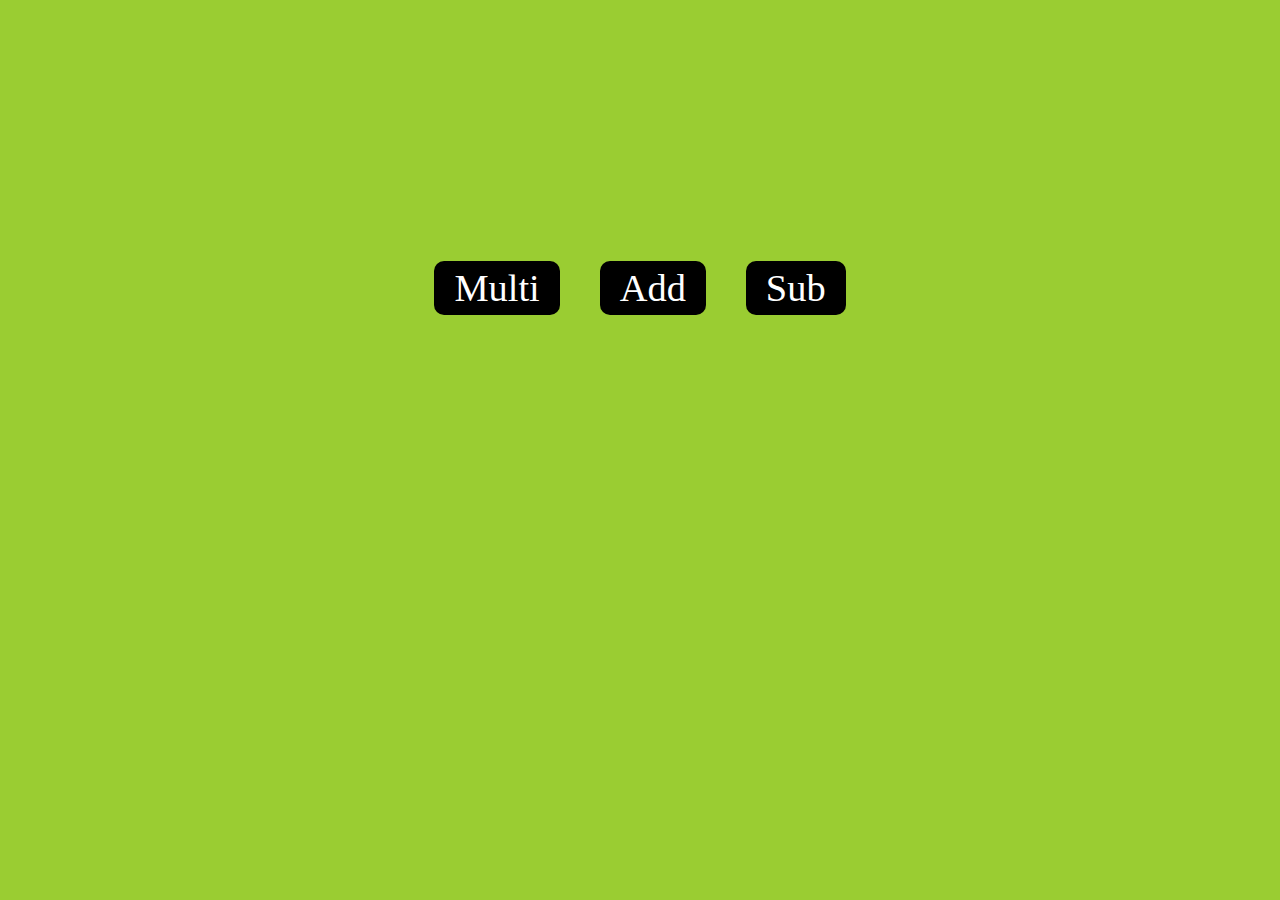
<file: index.html>
<!DOCTYPE html>
<html lang="en">
<head>
    <meta charset="UTF-8">
    <meta name="viewport" content="width=device-width, initial-scale=1.0">
    <title>Multiplication App</title>
    <link rel="stylesheet" href="style.css">
</head>
<body>
    <div class="container">
        <a href="index1.html">Multi</a>
        <a href="index2.html">Add</a>
        <a href="index3.html">Sub</a>
    </div>
    
</body>
</html>
</file>
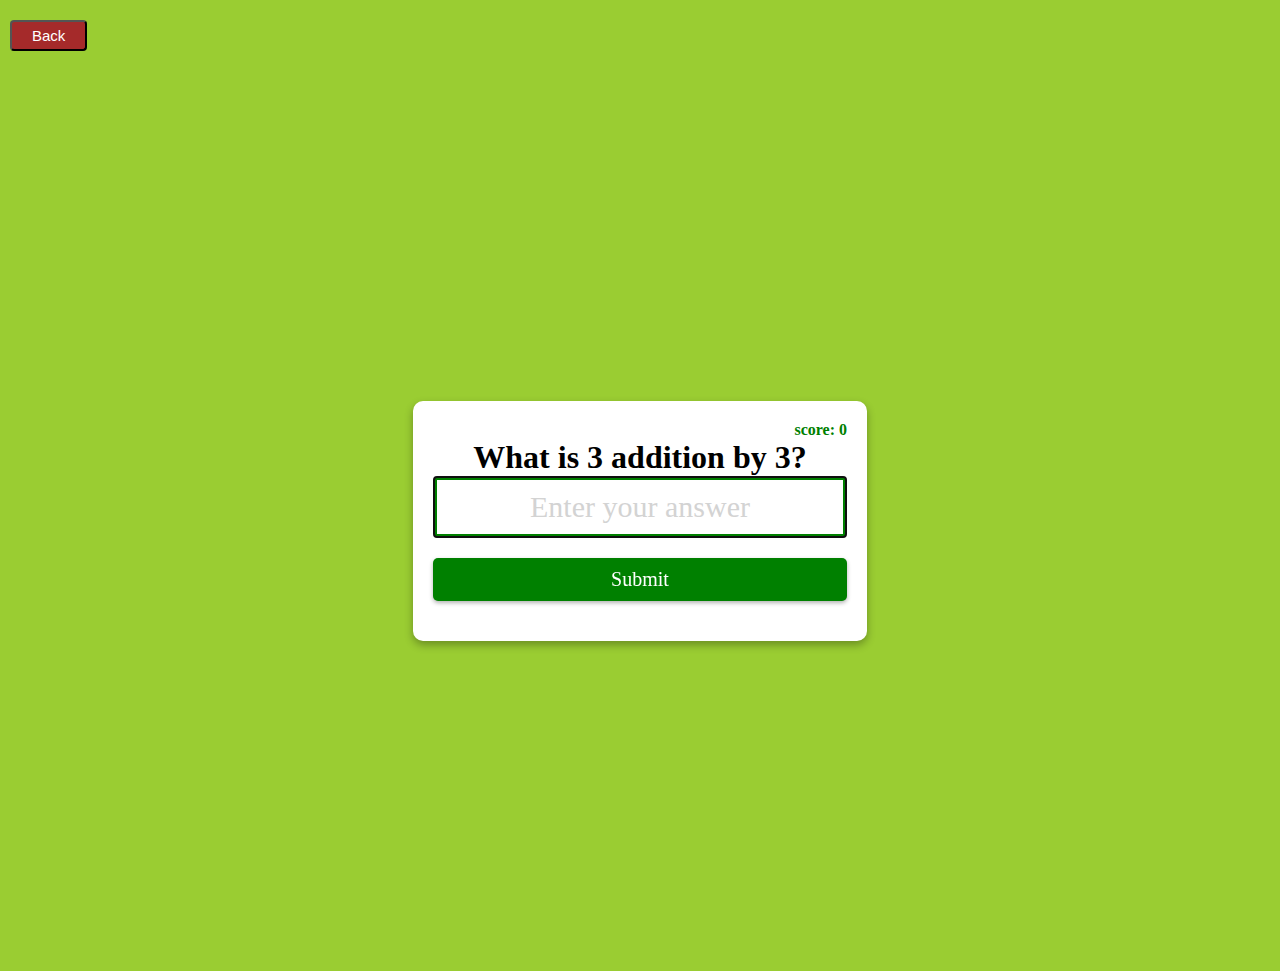
<file: index2.html>
<!DOCTYPE html>
<html lang="en">
  <head>
    <meta charset="UTF-8" />
    <meta http-equiv="X-UA-Compatible" content="IE=edge" />
    <meta name="viewport" content="width=device-width, initial-scale=1.0" />
    <title>Multiplication App</title>
    <link rel="stylesheet" href="style.css" />
  </head>
  <body>
    <button type="submit" class="btn1"><a href="index.html">Back</a></button>
    <div class="container1">
        <form class="form" id="form">
            <h4 class="score" id="score">score: 0</h4>
            <h1 id="question">What is 1 multiply by 1?</h1>
            <input
              type="text"
              class="input"
              id="input"
              placeholder="Enter your answer"
              autofocus
              autocomplete="off"
            />
            <button type="submit" class="btn">Submit</button>
          </form>
    </div>
    <script src="script1.js"></script>
  </body>
</html>
</file>
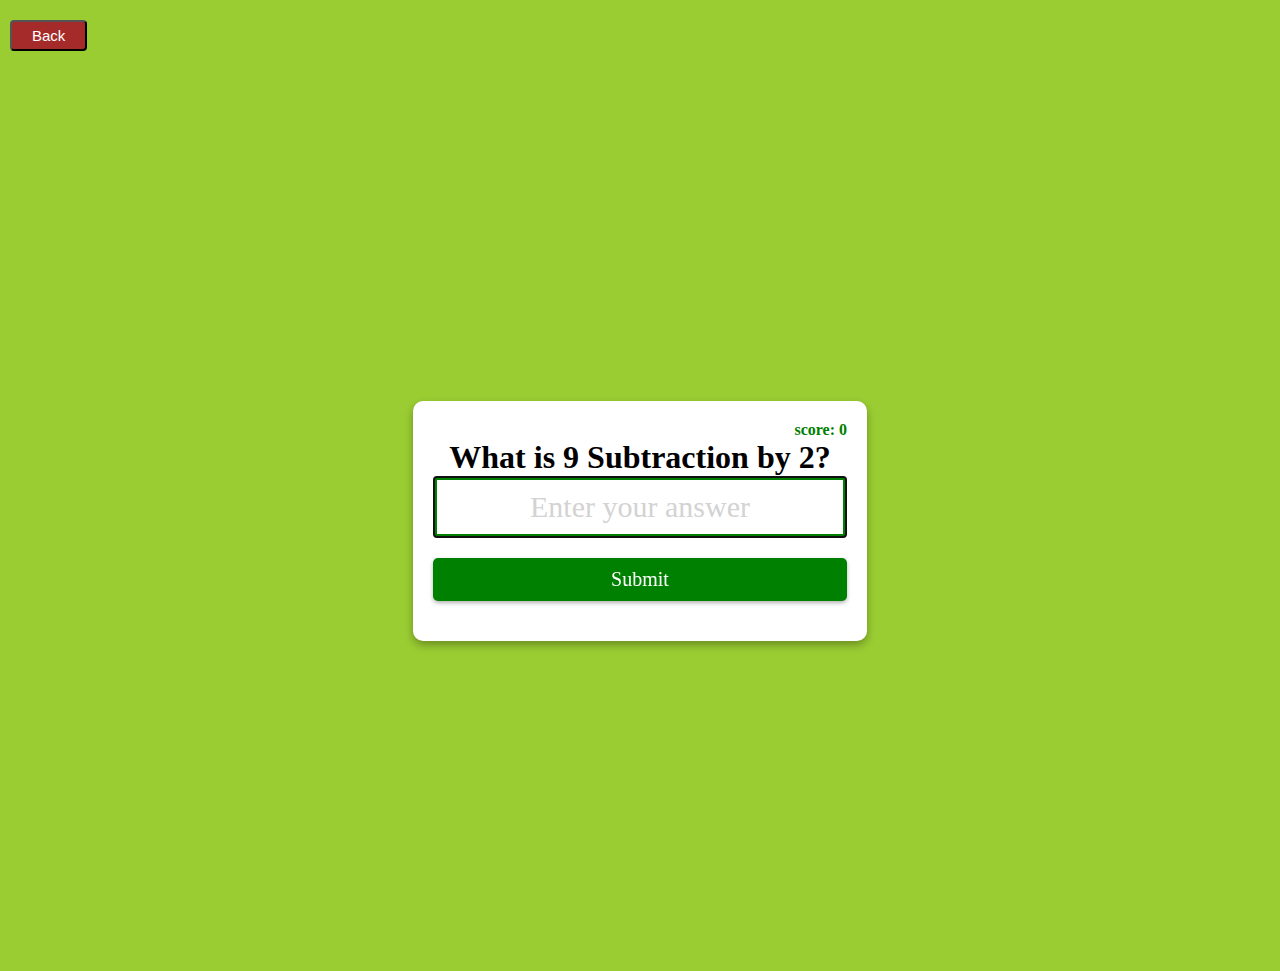
<file: index3.html>
<!DOCTYPE html>
<html lang="en">
  <head>
    <meta charset="UTF-8" />
    <meta http-equiv="X-UA-Compatible" content="IE=edge" />
    <meta name="viewport" content="width=device-width, initial-scale=1.0" />
    <title>Multiplication App</title>
    <link rel="stylesheet" href="style.css" />
  </head>
  <body>
    <button type="submit" class="btn1"><a href="index.html">Back</a></button>
    <div class="container1">
        <form class="form" id="form">
            <h4 class="score" id="score">score: 0</h4>
            <h1 id="question">What is 1 multiply by 1?</h1>
            <input
              type="text"
              class="input"
              id="input"
              placeholder="Enter your answer"
              autofocus
              autocomplete="off"
            />
            <button type="submit" class="btn">Submit</button>
          </form>
    </div>
    <script src="script2.js"></script>
  </body>
</html>
</file>
<file: style.css>
* {
    margin: 0;
    padding: 0;
    box-sizing: border-box;
}

body 
{
    font-family: cursive;
    background-color: yellowgreen;
}
.container1
{
    display: flex;
    justify-content: center;
    height: 100vh;
    align-items: center;
    text-align: center;
    margin: 0;
}
.btn1
{
  margin: 20px 10px;
  padding: 5px 20px;
  color: white;
  background-color: brown;
  border-radius: 4px; 
}
.btn1:hover
{
    padding: 6px 21px;
    background-color: transparent;
    border-radius: 10px;
    color: black;
}
.btn1 a
{
    text-decoration: none;
    font-size: 15px;
    color: white;
}
.container 
{
    width: 100%;
    height: 45vw;
    background-color: yellowgreen;
    display: flex;
    align-items: center;
    justify-content: center;
}

.container a 
{
    text-decoration: none;
    font-size: 3vw;
    padding: 5px 20px;
    background-color: black;
    margin: 20px;
    border-radius: 10px;
    color: white;
}
.container a:hover
{
    background-color: transparent;
    border: 1px solid black;
}

.form 
{
    background-color: white;
    padding: 20px;
    box-shadow: 0 4px 8px rgba(0, 0, 0, 0.3);
    border-radius: 10px;
    margin: 10px;
}

.input 
{
    display: block;
    width: 100%;
    box-sizing: border-box;
    font-size: 30px;
    text-align: center;
    padding: 10px;
    border: solid 4px green;
    color: green;
}

.input::placeholder 
{
    color: lightgray;
    font-family: cursive;
}

.btn 
{
    background-color: green;
    color: white;
    border: none;
    display: block;
    width: 100%;
    padding: 10px;
    font-size: 20px;
    font-family: cursive;
    margin: 20px 0;
    border-radius: 5px;
    box-shadow: 0 2px 4px rgba(0, 0, 0, 0.3);
    cursor: pointer;
}

.btn:hover 
{
    filter: brightness(0.9);
}

.score 
{
    color: green;
    text-align: right;
}
</file>
